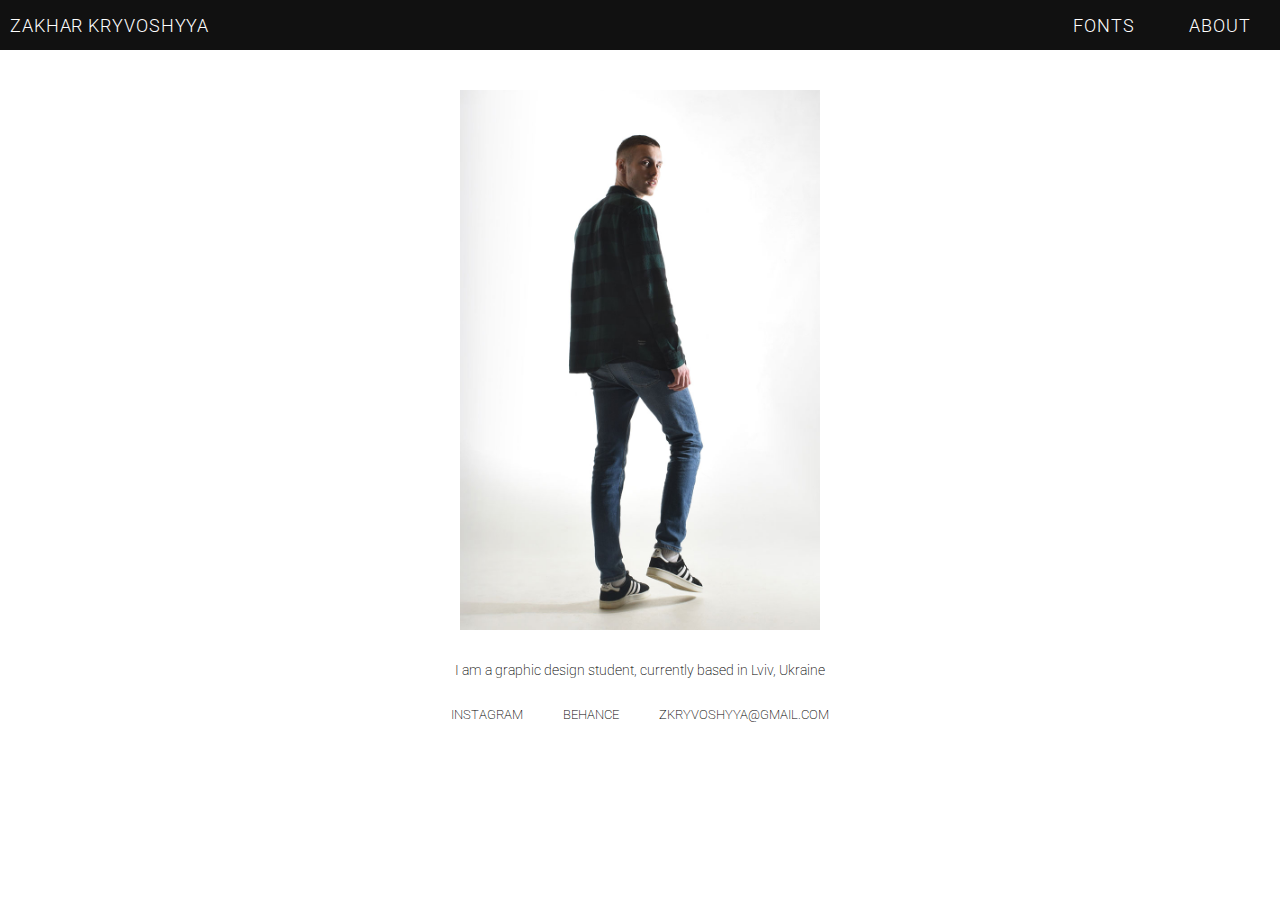
<file: About.html>
<!DOCTYPE html>
<html lang="uk">

<head>

	<!-- Required meta tags -->
	<meta charset="UTF-8">
	<meta name="viewport" content="width=device-width, initial-scale=1, shrink-to-fit=no">

	<title>zakhar kryvoshyya</title>
	<link href="https://fonts.googleapis.com/css?family=Roboto:300,400" rel="stylesheet">
	<link rel="stylesheet" href="fonts/Fabrika.css">

	<link rel="stylesheet" href="css/normalize.css">
	<link rel="stylesheet" href="css/nav.css">
	<link rel="stylesheet" href="css/hamburger1.css">
	<link rel="stylesheet" href="css/style.css">

</head>

<body id="page-top">
	<nav id="mainNav" class="navigation">
		<div class="container-box">
			<div class="myname-cont">
				<a class="logo myname" href="About.html">
					Zakhar Kryvoshyya
				</a>
			</div>
			<div id="nav-icon1" class="nav-toggle" type="button">
				<span></span>
				<span></span>
				<span></span>
			</div>

			<div class="navbox">
				<ul class="navbox-nav">
					<li><a class="nav-link" href="index.html">Fonts</a></li>
					<!--<li><a class="nav-link" href="Contact.html">Contact</a></li>-->
					<li><a class="nav-link" href="About.html">About</a></li>
				</ul>
			</div>
		</div>
	</nav>

	<!--HEADER-->
	<div class="text-cont">
		<div>
			<img class="myself" src="img/myphoto-01.jpg" alt="zakhar kryvoshyya">
		</div>
		<h1 class="text-about">I am a graphic design student, currently based in Lviv, Ukraine</h1>

		<div class="links-box">
			<ul class="ul-links">
				<li> <a class="text-ab" href="https://www.instagram.com/z_kr_" target="_blank">instagram</a> </li>
				<li> <a class="text-ab" href="https://www.behance.net/zkryvoshyya" target="_blank">behance</a> </li>
				<li> <a class="text-ab" href="mailto:zkryvoshyya@gmail.com?subject=Let's work together!">zkryvoshyya@gmail.com</a></li>
			</ul>
		</div>
	</div>

<!--
	<li class="project g1">
		<a href="https://zakhar-kryvoshyya.github.io" target="_blank">
			<img src="icons/kryvoshyya.jpg" alt="Захар Кривошия" />
			<span>Захар Кривошия</span>
		</a>
	</li>
-->


	<!--<a href="#" class="scrollup"> <i class="fa fa-arrow-circle-o-up"></i></a>-->
	<script src="https://code.jquery.com/jquery-3.2.1.min.js" integrity="sha256-hwg4gsxgFZhOsEEamdOYGBf13FyQuiTwlAQgxVSNgt4=" crossorigin="anonymous"></script>
	<script src="js/nav-scroll.js"></script>
	<script src="js/hamburger.js"></script>

</body>

</html>
</file>
<file: fonts/Fabrika.css>
/* Webfont: Fabrika */
@font-face {
	font-family: 'Fabrika';
	src: url('Fabrika.woff2') format('woff2'),
		/* Modern Browsers */
		url('Fabrika.ttf') format('truetype');
	/* Safari, Android, iOS */
	font-style: normal;
	font-weight: normal;
	text-rendering: optimizeLegibility;
}
</file>
<file: css/nav.css>
a {
    transition: all 300ms 50ms linear;
}

#mainNav {
    z-index: 9999;
}

.container-box {
    width: 100%;
    padding: 0 10px;
}

nav .container-box {
    background-color: #111;
    min-height: 50px;
    display: flex;
    justify-content: space-between;
    align-items: center;
}

header {
    background-color: white;
}

nav {
    position: fixed;
    min-height: 50px;
    max-height: 50px;
    overflow: hidden;
    width: 100%;
    top: 0;
    transition: all 0.5s;
}

.navbox {
    float: right;    
}

nav.open-nav {
    max-height: 100vh;
}

nav.open-nav .navbox {
    display: block;
}

nav ul {
    list-style: none;
    overflow: hidden;
    display: flex;
    justify-content: flex-end;
}

nav ul li {
    margin: 0 0 0 1rem;
    min-width: 100px;
    text-align: center;
}

nav ul li a:hover {
    letter-spacing: 0.1em;
	color: white;
}

.myname:hover {
    letter-spacing: 0.1em;
	color: white;
}

nav ul a, .myname {
    font-family: 'Roboto', sans-serif;
    font-style: normal;
    font-weight: 300;
    font-size: 18px;
    line-height:normal;
    letter-spacing: 0.05em;
    text-transform: uppercase;
    color: white;
    text-decoration: none;
	outline: none;
}

nav ul a.active {
    color: royalblue;
}

/*ГАМБУРГЕР*/
.nav-toggle {
    display: none;
    cursor: pointer;
    position: absolute;
    right: 10px;
    top: 10px;
    z-index: 10;
    /*transition: all 200ms ease-in;*/
}

.scrollup {
    color: rgba(0, 0, 0, 0.3);
    font-size: 40px;
    text-align: center;
    line-height: 40px;
    width: 40px;
    height: 40px;
    position: fixed;
    display: none;
    bottom: 50px;
    right: 100px;
}

@media only screen and (max-width: 766px) {
    nav.open-nav {
        min-height: 100vh;
    }

    nav .navbox {
        display: none;
        position: absolute;
        width: 100%;
        right: 0;
        top: 50px;
        z-index: 9;
        float: none;
        background-color: white;
        color: black;
    }

    .nav-toggle {
        display: block;
    }

    nav ul {
        flex-direction: column;
        text-align: center;
        justify-content: center;
        min-height: 100vh;
    }
    
    .navbox ul li a {
        color: #111;
    }

    nav ul li {
        margin-bottom: 2rem;
    }
}
</file>
<file: css/hamburger1.css>
/* Icon 1 */

#nav-icon1 {
	width: 20px;
	height: 20px;
	position: absolute;
	-webkit-transform: rotate(0deg);
	-moz-transform: rotate(0deg);
	-o-transform: rotate(0deg);
	transform: rotate(0deg);
	-webkit-transition: .5s ease-in-out;
	-moz-transition: .5s ease-in-out;
	-o-transition: .5s ease-in-out;
	transition: .5s ease-in-out;
	cursor: pointer;
	z-index: 10;
}

#nav-icon1 span {
	background-color: #fff;
	display: block;
	position: absolute;
	height: 2px;
	width: 100%;
	/*border-radius: 2px;*/
	opacity: 1;
	left: 0;
	-webkit-transform: rotate(0deg);
	-moz-transform: rotate(0deg);
	-o-transform: rotate(0deg);
	transform: rotate(0deg);
	-webkit-transition: .25s ease-in-out;
	-moz-transition: .25s ease-in-out;
	-o-transition: .25s ease-in-out;
	transition: .25s ease-in-out;
}

#nav-icon1 span:nth-child(1) {
	top: 0px;
}

#nav-icon1 span:nth-child(2) {
	top: 7px;
}

#nav-icon1 span:nth-child(3) {
	top: 14px;
}

.open-nav #nav-icon1 span:nth-child(1) {
	top: 11px;
	-webkit-transform: rotate(135deg);
	-moz-transform: rotate(135deg);
	-o-transform: rotate(135deg);
	transform: rotate(135deg);
}

.open-nav #nav-icon1 span:nth-child(2) {
	opacity: 0;
	left: -60px;
}

.open-nav #nav-icon1 span:nth-child(3) {
	top: 11px;
	-webkit-transform: rotate(-135deg);
	-moz-transform: rotate(-135deg);
	-o-transform: rotate(-135deg);
	transform: rotate(-135deg);
}

/******************************************************/
/*    Зміна властивостей для екранів менше 767px.     */
/*    Якщо меню має ховатись на більших екранах,      */
/*    слід поміняти на 991px (також при цьому в html  */
/*    змінити клас "navbar-expand-lg" для navbar.)    */
/******************************************************/

@media screen and (max-width: 767px) {

	#mainNav .nav-toggle {
		margin-top: 8px;
	}

	/* Зміна властивостей "гамбургер-меню" */
	#mainNav .navbar-toggler {
		margin-right: 15px;
	}

}
</file>
<file: css/style.css>
#s3 {
	background-color: white;
}

#s2,
#s4,
#s6 {
	background-color: #eee;
}

section,
header {
	min-height: 100vh;
}

.profont {
	max-width: 70vh;
}

.profont p {
	line-height: 130%;
}

.section-main {
	display: flex;
	align-items: center;
	justify-content: center;
	min-height: 100vh;
	/*	padding-top: 40px;*/
	/*	margin: 40px;*/
	padding: 40px;
}

.section-box {
	padding: 80px 40px;
}

/*СЕКЦІЯ 1*/
.typing {
	width: 600px;
	/*	height: 320px;*/
	text-align: center;
}

.typing {
	font-family: 'Fabrika';
	font-size: 5em;
	color: #111;
	/*	padding: 5% 0 2% 0;*/
	-webkit-transition: all .3s ease-in-out;
	-moz-transition: all .3s ease-in-out;
	-o-transition: all .3s ease-in-out;
	-ms-transition: all .3s ease-in-out;
	transition: all .3s ease-in-out;
}

.typing .cursor {
	opacity: 1;
	/*	font-weight: 100;*/
	-webkit-animation: blink 0.7s infinite;
	-moz-animation: blink 0.7s infinite;
	-ms-animation: blink 0.7s infinite;
	-o-animation: blink 0.7s infinite;
	animation: blink 0.7s infinite;
}

/*СЕКЦІЯ 4*/
.a-alph {
	display: flex;
	flex-direction: column;
	justify-content: space-between;
	min-height: 100vh;
}

/*СЕКЦІЯ 2*/
.about-fabrika {
	font-family: 'Fabrika';
	font-size: 4rem;
}

.section-box p {
	font-family: 'Fabrika';
	font-size: 1.5rem;
	margin-top: 2em;
}

.label-charset {
	margin-bottom: 10px;
	font-family: 'Roboto';
	font-weight: 300;
}

/*!букви окремі*/
.text-present {
	font-family: 'Fabrika';
	font-size: 9.2rem;
	color: #111;
	line-height: 97%;
}

.text-about {
	font-family: 'Roboto';
	font-style: normal;
	font-weight: 200;
	font-size: 0.9rem;
	line-height: normal;
	text-decoration: none;
	color: black;
	text-align: center;
	margin-top: 2rem;
	/*	display: flex;*/
	/*	margin: auto;*/
}

.myself {
	display: flex;
	max-height: 60vh;
	margin: auto;
}

.ul-links {
	list-style: none;
	line-height: 30px;
	display: flex;
	justify-content: center;
	align-items: flex-end;
	margin: 20px;
}

.text-ab {
	font-family: 'Roboto';
	font-style: normal;
	text-transform: uppercase;
	font-weight: 200;
	font-size: 0.8rem;
	line-height: normal;
	text-decoration: none;
	color: black;
	margin: 20px;
}

.text-ab:hover {
	/*    color: #263CFF;*/
	text-decoration: underline;
}

.links-box {
	/*
	display: flex;
	align-items: flex-end;
*/
}

.text-cont {
	padding: 90px 40px;
}

.text-end {
	font-family: 'Fabrika';
	font-size: 3rem;
	color: #111;
	text-align: center;
	padding: 70px;
	/*	margin: 20px;*/
	/*	display: flex;*/
	/*	align-items: center;*/
	/*	justify-content: center;*/
}

@media only screen and (max-width: 1024px) {
	.text-end {
		font-size: 1rem;
		padding: 20px;
	}
}

@media only screen and (max-width: 768px) {
	.text-end {
		font-size: 1rem;
		padding: 48px;
	}
}

@media only screen and (max-width: 736px) {
	.text-present {
		font-size: 4.7rem;
	}

	.typing h2 {
		font-size: 3rem;
	}

	.typing {
		width: 380px;
	}

}
</file>
